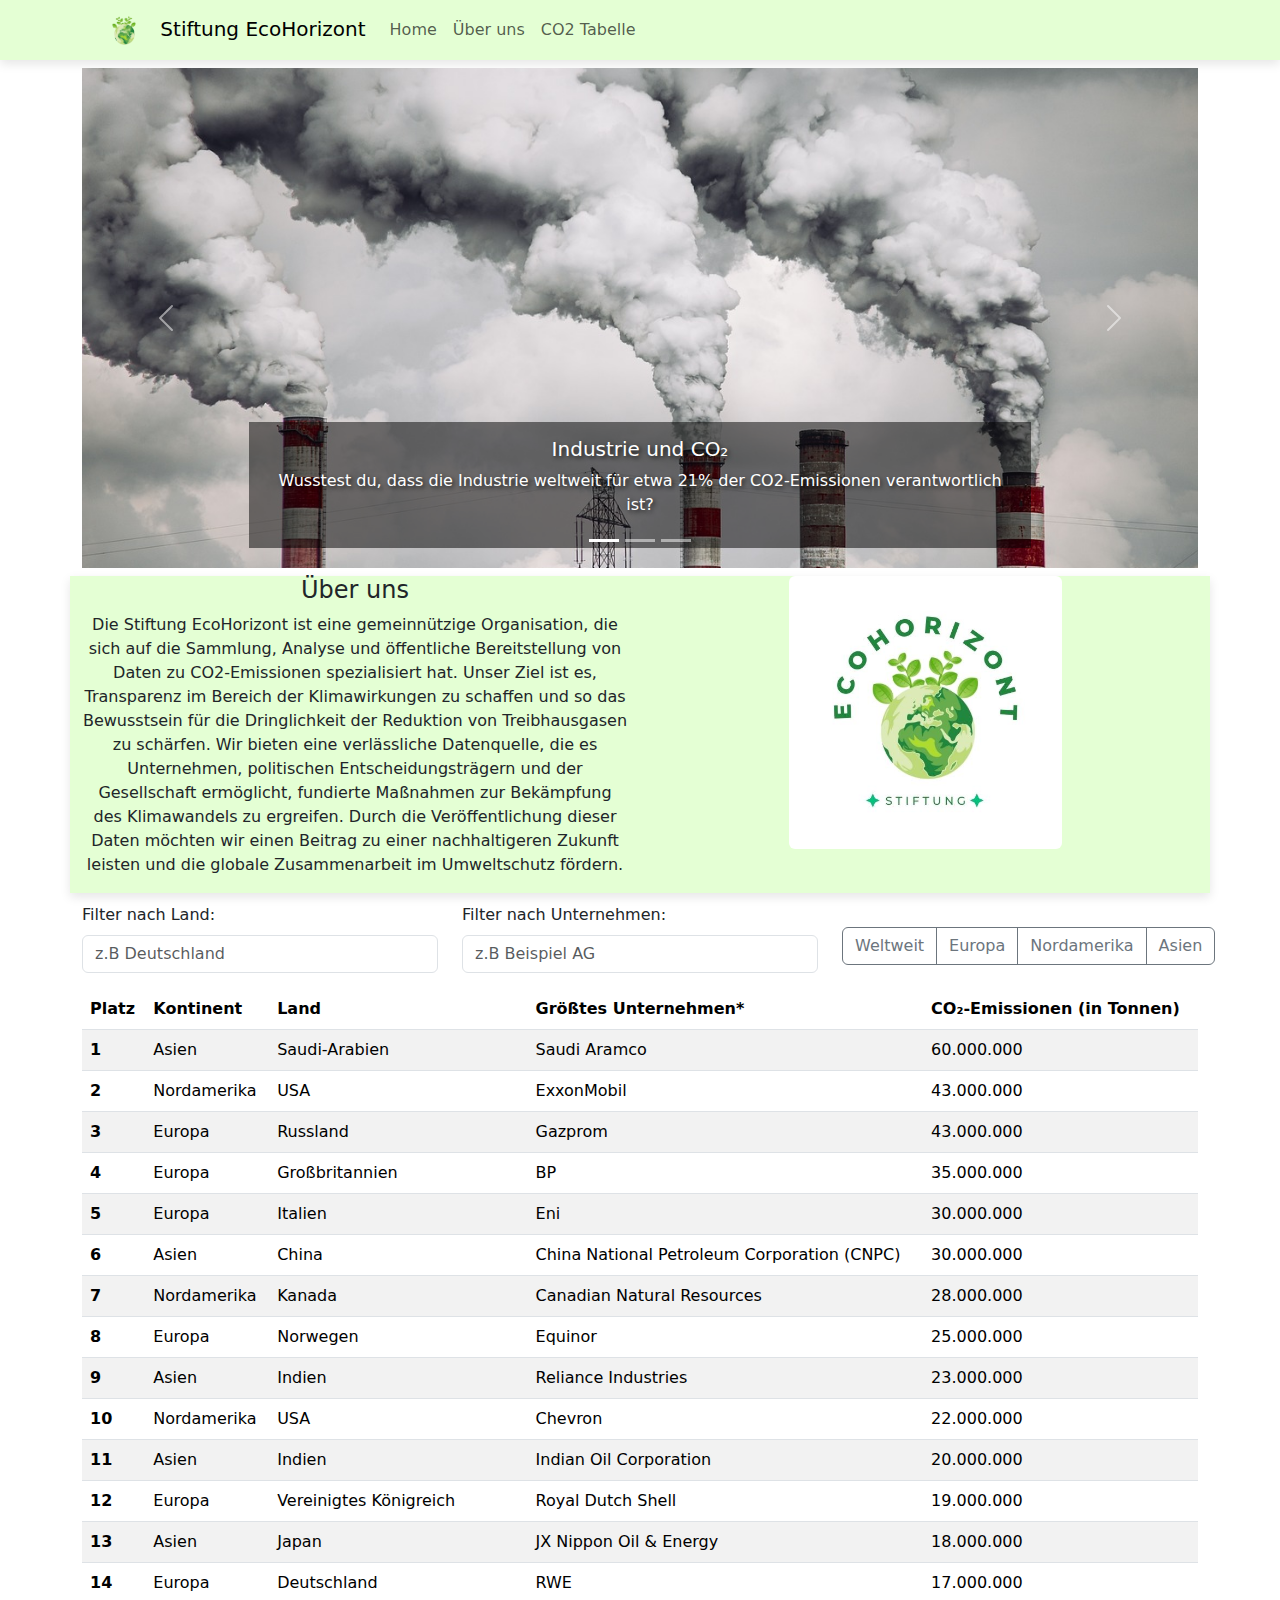
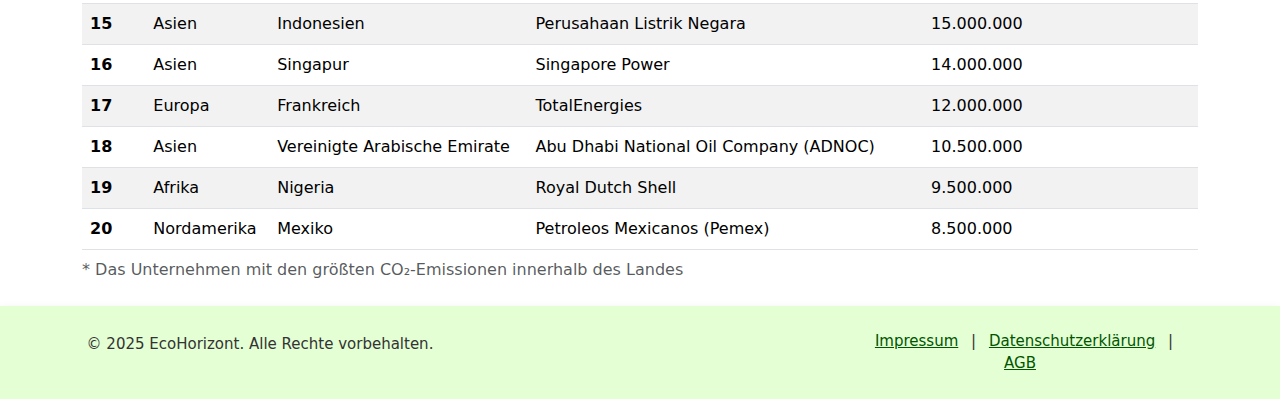
<file: index.html>
<!DOCTYPE html>
<html lang="en" dir="ltr">

<head>
  <meta charset="UTF-8">
  <meta name="viewport" content="width=device-width, initial-scale=1.0">
  <title>EcoHorizont</title>
  <link rel="stylesheet" href="https://cdn.jsdelivr.net/npm/bootstrap@5.3.0/dist/css/bootstrap.min.css">
  <link rel="stylesheet" href="styles.css">
</head>

<body>
  <!-- Navbar -->
  <div id="Header" class="container-fluid">
    <div class="container">
      <nav class="navbar navbar-expand-lg bg-body-tertiary py-0">
        <div class="container-fluid text-center">
          <a class="navbar-brand py-0">
            <img src="Logo2-removebg-preview.png" alt="Logo" width="60" height="60">
            Stiftung EcoHorizont
          </a>

          <button class="navbar-toggler" type="button" data-bs-toggle="collapse" data-bs-target="#navbarNav"
            aria-controls="navbarNav" aria-expanded="false" aria-label="Toggle navigation">
            <span class="navbar-toggler-icon"></span>
          </button>
          <div class="collapse navbar-collapse" id="navbarNav">
            <ul class="navbar-nav">
              <li class="nav-item">
                <a class="nav-link" href="index.html">Home</a>
              </li>
              <li class="nav-item">
                <a class="nav-link" href="#Textteil">Über uns</a>
              </li>
              <li class="nav-item">
                <a class="nav-link" href="#CO2-Tabelle">CO2 Tabelle</a>
              </li>
            </ul>
          </div>
        </div>
      </nav>
    </div>
  </div>

  <!-- Karusell -->
  <div class="container mt-2">
    <div id="carouselExampleCaptions" class="carousel slide">
      <div class="carousel-indicators">
        <button type="button" data-bs-target="#carouselExampleCaptions" data-bs-slide-to="0" class="active"
          aria-current="true" aria-label="Slide 1"></button>
        <button type="button" data-bs-target="#carouselExampleCaptions" data-bs-slide-to="1"
          aria-label="Slide 2"></button>
        <button type="button" data-bs-target="#carouselExampleCaptions" data-bs-slide-to="2"
          aria-label="Slide 3"></button>
      </div>
      <div class="carousel-inner">
        <div class="carousel-item active">
          <img src="industrie.jpg" class="d-block w-100 img-fluid" alt="Beschreibung">
          <div class="carousel-caption d-none d-md-block">
            <h5>Industrie und CO₂</h5>
            <p>Wusstest du, dass die Industrie weltweit für etwa 21% der CO2-Emissionen verantwortlich ist?</p>
          </div>
        </div>
        <div class="carousel-item">
          <img src="verkehr.jpg" class="d-block w-100 img-fluid" alt="Beschreibung">
          <div class="carousel-caption d-none d-md-block">
            <h5>Verkehr und CO₂</h5>
            <p>Fahrzeuge verursachen jährlich etwa 7 Gigatonnen CO2 – das sind fast 14% der globalen Emissionen.</p>
          </div>
        </div>
        <div class="carousel-item">
          <img src="wald.jpg" class="d-block w-100 img-fluid" alt="Beschreibung">
          <div class="carousel-caption d-none d-md-block">
            <h5>Waldverlust und CO₂</h5>
            <p>Abholzung setzt gespeichertes CO2 frei und macht 10% der weltweiten Emissionen aus.</p>
          </div>
        </div>
      </div>
      <button class="carousel-control-prev" type="button" data-bs-target="#carouselExampleCaptions"
        data-bs-slide="prev">
        <span class="carousel-control-prev-icon" aria-hidden="true"></span>
        <span class="visually-hidden">Previous</span>
      </button>
      <button class="carousel-control-next" type="button" data-bs-target="#carouselExampleCaptions"
        data-bs-slide="next">
        <span class="carousel-control-next-icon" aria-hidden="true"></span>
        <span class="visually-hidden">Next</span>
      </button>
    </div>
  </div>

  <!-- Textteil -->
  <div id="Textteil" class="container mt-2">

    <div class="row text-center">
      <div class="col-lg-6 col-12">
        <h4>Über uns</h4>

        <p> Die Stiftung EcoHorizont ist eine gemeinnützige Organisation, die sich auf die Sammlung, Analyse und
          öffentliche Bereitstellung von Daten zu CO2-Emissionen spezialisiert hat. Unser Ziel ist es, Transparenz im
          Bereich der Klimawirkungen zu schaffen und so das Bewusstsein für die Dringlichkeit der Reduktion von
          Treibhausgasen zu schärfen. Wir bieten eine verlässliche Datenquelle, die es Unternehmen, politischen
          Entscheidungsträgern und der Gesellschaft ermöglicht, fundierte Maßnahmen zur Bekämpfung des Klimawandels zu
          ergreifen. Durch die Veröffentlichung dieser Daten möchten wir einen Beitrag zu einer nachhaltigeren Zukunft
          leisten und die globale Zusammenarbeit im Umweltschutz fördern.</p>
      </div>
      <div class="col-lg-6 col-12">
        <img id="EcoHorizont" src="EcoHorizont.jpg" class="rounded float-center">
      </div>
    </div>
  </div>

  <!-- Filterleiste -->
  <div class="container" id="CO2-Tabelle">
    <div class="row align-items-center">
      <div class="col-12 col-xl-4">
        <div class="mb-3">
          <label for="inputLand" class="form-label">Filter nach Land:</label>
          <input id="inputLand" type="text" class="form-control" placeholder="z.B Deutschland">
        </div>
      </div>
      <div class="col-12 col-xl-4">
        <div class="mb-3">
          <label for="inputUntern" class="form-label">Filter nach Unternehmen:</label>
          <input id="inputUntern" type="text" class="form-control" placeholder="z.B Beispiel AG">
        </div>
      </div>
      <div class="col-12 col-xl-4">
        <div class="btn-group" role="group" aria-label="Region Auswahl">
          <button id="btnWeltweit" type="button" class="btn btn-outline-secondary">Weltweit</button>
          <button id="btnEuropa" type="button" class="btn btn-outline-secondary">Europa</button>
          <button id="btnNordamerika" type="button" class="btn btn-outline-secondary">Nordamerika</button>
          <button id="btnAsien" type="button" class="btn btn-outline-secondary">Asien</button>
        </div>
      </div>
    </div>
  </div>

  <!-- Tabelle -->
  <div class="container">
    <div class="table-responsive">
      <table class="table table-striped">
        <caption>* Das Unternehmen mit den größten CO₂-Emissionen innerhalb des Landes</caption>
        <thead>
          <tr>
            <th scope="col">Platz</th>
            <th scope="col">Kontinent</th>
            <th scope="col">Land</th>
            <th scope="col">Größtes Unternehmen*</th>
            <th scope="col">CO₂-Emissionen (in Tonnen)</th>
          </tr>
        </thead>
        <tbody>
          <tr>
            <th scope="row">1</th>
            <td>Asien</td>
            <td>Saudi-Arabien</td>
            <td>Saudi Aramco</td>
            <td>60.000.000</td>
          </tr>
          <tr>
            <th scope="row">2</th>
            <td>Nordamerika</td>
            <td>USA</td>
            <td>ExxonMobil</td>
            <td>43.000.000</td>
          </tr>
          <tr>
            <th scope="row">3</th>
            <td>Europa</td>
            <td>Russland</td>
            <td>Gazprom</td>
            <td>43.000.000</td>
          </tr>
          <tr>
            <th scope="row">4</th>
            <td>Europa</td>
            <td>Großbritannien</td>
            <td>BP</td>
            <td>35.000.000</td>
          </tr>
          <tr>
            <th scope="row">5</th>
            <td>Europa</td>
            <td>Italien</td>
            <td>Eni</td>
            <td>30.000.000</td>
          </tr>
          <tr>
            <th scope="row">6</th>
            <td>Asien</td>
            <td>China</td>
            <td>China National Petroleum Corporation (CNPC)</td>
            <td>30.000.000</td>
          </tr>
          <tr>
            <th scope="row">7</th>
            <td>Nordamerika</td>
            <td>Kanada</td>
            <td>Canadian Natural Resources</td>
            <td>28.000.000</td>
          </tr>
          <tr>
            <th scope="row">8</th>
            <td>Europa</td>
            <td>Norwegen</td>
            <td>Equinor</td>
            <td>25.000.000</td>
          </tr>
          <tr>
            <th scope="row">9</th>
            <td>Asien</td>
            <td>Indien</td>
            <td>Reliance Industries</td>
            <td>23.000.000</td>
          </tr>
          <tr>
            <th scope="row">10</th>
            <td>Nordamerika</td>
            <td>USA</td>
            <td>Chevron</td>
            <td>22.000.000</td>
          </tr>
          <tr>
            <th scope="row">11</th>
            <td>Asien</td>
            <td>Indien</td>
            <td>Indian Oil Corporation</td>
            <td>20.000.000</td>
          </tr>
          <tr>
            <th scope="row">12</th>
            <td>Europa</td>
            <td>Vereinigtes Königreich</td>
            <td>Royal Dutch Shell</td>
            <td>19.000.000</td>
          </tr>
          <tr>
            <th scope="row">13</th>
            <td>Asien</td>
            <td>Japan</td>
            <td>JX Nippon Oil & Energy</td>
            <td>18.000.000</td>
          </tr>
          <tr>
            <th scope="row">14</th>
            <td>Europa</td>
            <td>Deutschland</td>
            <td>RWE</td>
            <td>17.000.000</td>
          </tr>
          <tr>
            <th scope="row">15</th>
            <td>Asien</td>
            <td>Indonesien</td>
            <td>Perusahaan Listrik Negara</td>
            <td>15.000.000</td>
          </tr>
          <tr>
            <th scope="row">16</th>
            <td>Asien</td>
            <td>Singapur</td>
            <td>Singapore Power</td>
            <td>14.000.000</td>
          </tr>
          <tr>
            <th scope="row">17</th>
            <td>Europa</td>
            <td>Frankreich</td>
            <td>TotalEnergies</td>
            <td>12.000.000</td>
          </tr>
          <tr>
            <th scope="row">18</th>
            <td>Asien</td>
            <td>Vereinigte Arabische Emirate</td>
            <td>Abu Dhabi National Oil Company (ADNOC)</td>
            <td>10.500.000</td>
          </tr>
          <tr>
            <th scope="row">19</th>
            <td>Afrika</td>
            <td>Nigeria</td>
            <td>Royal Dutch Shell</td>
            <td>9.500.000</td>
          </tr>
          <tr>
            <th scope="row">20</th>
            <td>Nordamerika</td>
            <td>Mexiko</td>
            <td>Petroleos Mexicanos (Pemex)</td>
            <td>8.500.000</td>
          </tr>
        </tbody>
      </table>
    </div>
  </div>

  <!-- Footer -->
  <footer class="footer">
    <div class="container py-4">
      <div class="row align-items-center">
        <div class="col-md-4 text-md-left text-center mb-3 mb-md-0">
          <p>&copy; 2025 EcoHorizont. Alle Rechte vorbehalten.</p>
        </div>
        <div class="col-md-4 text-md-right text-center mb-3 mb-md-0">
          <a href="impressum.html" class="footer-link mx-2">Impressum</a>
          <span>|</span>
          <a href="datenschutz.html" class="footer-link mx-2">Datenschutzerklärung</a>
          <span>|</span>
          <a href="AGB.html" class="footer-link mx-2">AGB</a>
        </div>
      </div>
    </div>
  </footer>

  <script src="https://cdn.jsdelivr.net/npm/bootstrap@5.3.0/dist/js/bootstrap.bundle.min.js"></script>
  <script src="script.js"></script>
</body>

</html>
</file>
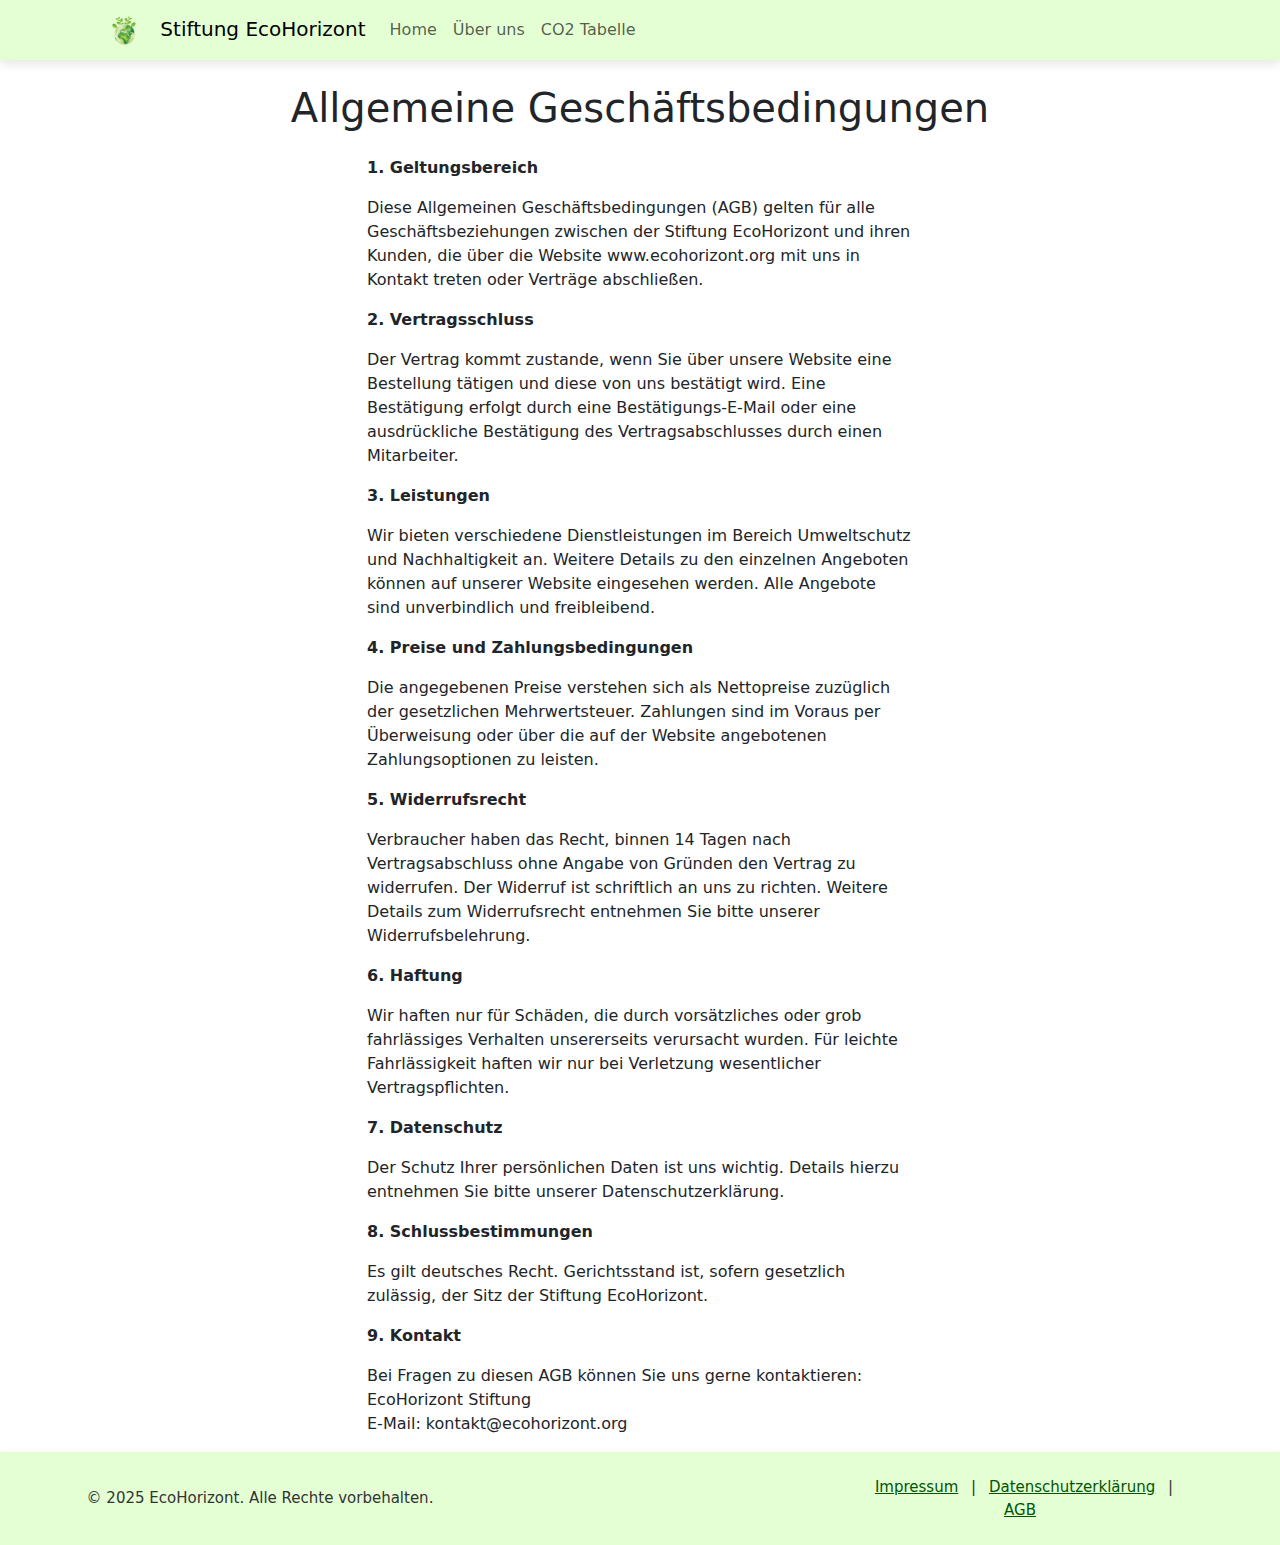
<file: AGB.html>
<!DOCTYPE html>
<html lang="en">

<head>
    <meta charset="UTF-8">
    <meta name="viewport" content="width=device-width, initial-scale=1.0">
    <title>Datenschutzerklärung - EcoHorizont</title>
    <link rel="stylesheet" href="https://cdn.jsdelivr.net/npm/bootstrap@5.3.0/dist/css/bootstrap.min.css">
    <link rel="stylesheet" href="styles.css">
</head>

<body>
    <div id="Header" class="container-fluid">
      <div class="container">
        <nav class="navbar navbar-expand-lg bg-body-tertiary py-0">
          <div class="container-fluid text-center">
            <a class="navbar-brand py-0">
              <img src="Logo2-removebg-preview.png" alt="Logo" width="60" height="60">
              Stiftung EcoHorizont
            </a>
  
            <!-- Toggle Button für Mobilgeräte -->
            <button class="navbar-toggler" type="button" data-bs-toggle="collapse" data-bs-target="#navbarNav"
              aria-controls="navbarNav" aria-expanded="false" aria-label="Toggle navigation">
              <span class="navbar-toggler-icon"></span>
            </button>
  
            <!-- Navigationsmenü -->
            <div class="collapse navbar-collapse" id="navbarNav">
              <ul class="navbar-nav">
                <li class="nav-item">
                    <a class="nav-link" href="index.html">Home</a>
                </li>
                <li class="nav-item">
                    <a class="nav-link" href="index.html#Textteil">Über uns</a>
                </li>
                <li class="nav-item">
                    <a class="nav-link" href="index.html#CO2-Tabelle">CO2 Tabelle</a>
                </li>
              </ul>
            </div>
          </div>
        </nav>
      </div>
    </div>

    <!-- AGB Inhalt -->
    <div class="container mt-4">
        <h1 class="text-center">Allgemeine Geschäftsbedingungen</h1>
        <div class="row mt-4">
            <div class="col-md-6 offset-md-3">
                <p><strong>1. Geltungsbereich</strong></p>
                <p>Diese Allgemeinen Geschäftsbedingungen (AGB) gelten für alle Geschäftsbeziehungen zwischen der Stiftung EcoHorizont und ihren Kunden, die über die Website www.ecohorizont.org mit uns in Kontakt treten oder Verträge abschließen.</p>

                <p><strong>2. Vertragsschluss</strong></p>
                <p>Der Vertrag kommt zustande, wenn Sie über unsere Website eine Bestellung tätigen und diese von uns bestätigt wird. Eine Bestätigung erfolgt durch eine Bestätigungs-E-Mail oder eine ausdrückliche Bestätigung des Vertragsabschlusses durch einen Mitarbeiter.</p>

                <p><strong>3. Leistungen</strong></p>
                <p>Wir bieten verschiedene Dienstleistungen im Bereich Umweltschutz und Nachhaltigkeit an. Weitere Details zu den einzelnen Angeboten können auf unserer Website eingesehen werden. Alle Angebote sind unverbindlich und freibleibend.</p>

                <p><strong>4. Preise und Zahlungsbedingungen</strong></p>
                <p>Die angegebenen Preise verstehen sich als Nettopreise zuzüglich der gesetzlichen Mehrwertsteuer. Zahlungen sind im Voraus per Überweisung oder über die auf der Website angebotenen Zahlungsoptionen zu leisten.</p>

                <p><strong>5. Widerrufsrecht</strong></p>
                <p>Verbraucher haben das Recht, binnen 14 Tagen nach Vertragsabschluss ohne Angabe von Gründen den Vertrag zu widerrufen. Der Widerruf ist schriftlich an uns zu richten. Weitere Details zum Widerrufsrecht entnehmen Sie bitte unserer Widerrufsbelehrung.</p>

                <p><strong>6. Haftung</strong></p>
                <p>Wir haften nur für Schäden, die durch vorsätzliches oder grob fahrlässiges Verhalten unsererseits verursacht wurden. Für leichte Fahrlässigkeit haften wir nur bei Verletzung wesentlicher Vertragspflichten.</p>

                <p><strong>7. Datenschutz</strong></p>
                <p>Der Schutz Ihrer persönlichen Daten ist uns wichtig. Details hierzu entnehmen Sie bitte unserer Datenschutzerklärung.</p>

                <p><strong>8. Schlussbestimmungen</strong></p>
                <p>Es gilt deutsches Recht. Gerichtsstand ist, sofern gesetzlich zulässig, der Sitz der Stiftung EcoHorizont.</p>

                <p><strong>9. Kontakt</strong></p>
                <p>Bei Fragen zu diesen AGB können Sie uns gerne kontaktieren:
                    <br> EcoHorizont Stiftung
                    <br> E-Mail: kontakt@ecohorizont.org
                </p>
            </div>
        </div>
    </div>

    <!-- Footer -->
    <footer class="footer">
        <div class="container py-4">
            <div class="row align-items-center">
                <div class="col-md-4 text-md-left text-center mb-3 mb-md-0">
                    <p class="mb-0">&copy; 2025 EcoHorizont. Alle Rechte vorbehalten.</p>
                </div>
                <div class="col-md-4 text-md-right text-center mb-3 mb-md-0">
                    <a href="impressum.html" class="footer-link mx-2">Impressum</a>
                    <span>|</span>
                    <a href="datenschutz.html" class="footer-link mx-2">Datenschutzerklärung</a>
                    <span>|</span>
                    <a href="agb.html" class="footer-link mx-2">AGB</a>
                </div>
            </div>
        </div>
    </footer>

    <script src="https://cdn.jsdelivr.net/npm/bootstrap@5.3.0/dist/js/bootstrap.bundle.min.js"></script>
</body>

</html>
</file>
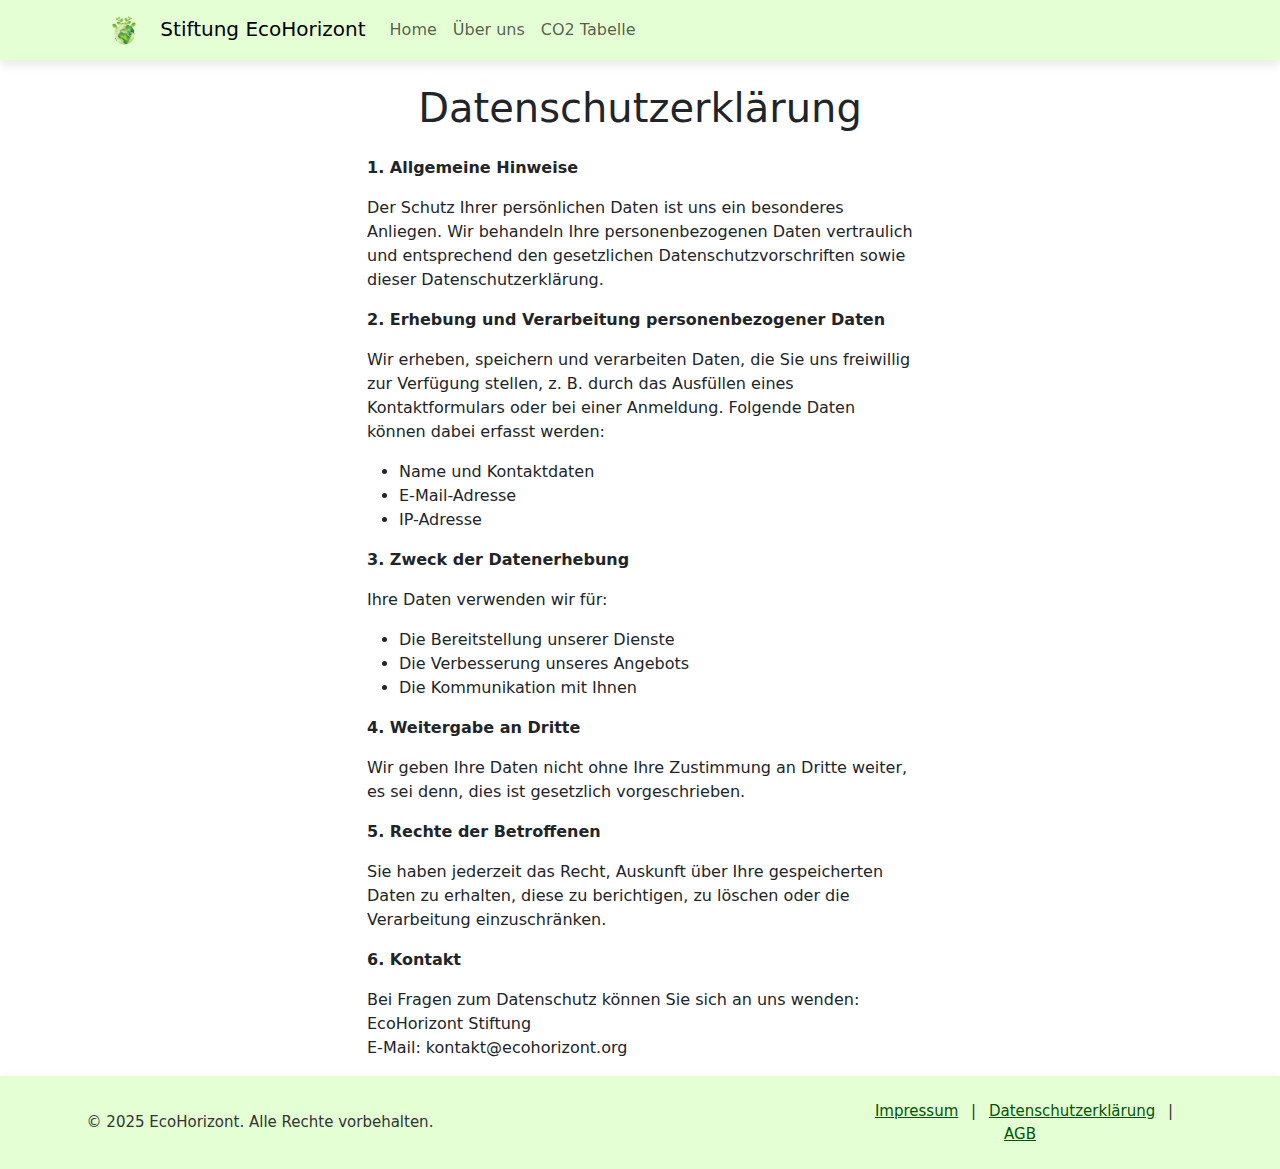
<file: Datenschutz.html>
<!DOCTYPE html>
<html lang="en">

<head>
    <meta charset="UTF-8">
    <meta name="viewport" content="width=device-width, initial-scale=1.0">
    <title>Datenschutzerklärung - EcoHorizont</title>
    <link rel="stylesheet" href="https://cdn.jsdelivr.net/npm/bootstrap@5.3.0/dist/css/bootstrap.min.css">
    <link rel="stylesheet" href="styles.css">
</head>

<body>
    <div id="Header" class="container-fluid">
      <div class="container">
        <nav class="navbar navbar-expand-lg bg-body-tertiary py-0">
          <div class="container-fluid text-center">
            <a class="navbar-brand py-0">
              <img src="Logo2-removebg-preview.png" alt="Logo" width="60" height="60">
              Stiftung EcoHorizont
            </a>
  
            <!-- Toggle Button für Mobilgeräte -->
            <button class="navbar-toggler" type="button" data-bs-toggle="collapse" data-bs-target="#navbarNav"
              aria-controls="navbarNav" aria-expanded="false" aria-label="Toggle navigation">
              <span class="navbar-toggler-icon"></span>
            </button>
  
            <!-- Navigationsmenü -->
            <div class="collapse navbar-collapse" id="navbarNav">
              <ul class="navbar-nav">
                <li class="nav-item">
                    <a class="nav-link" href="index.html">Home</a>
                </li>
                <li class="nav-item">
                    <a class="nav-link" href="index.html#Textteil">Über uns</a>
                </li>
                <li class="nav-item">
                    <a class="nav-link" href="index.html#CO2-Tabelle">CO2 Tabelle</a>
                </li>
              </ul>
            </div>
          </div>
        </nav>
      </div>
    </div>

    <!-- Datenschutz Inhalt -->
    <div class="container mt-4">
        <h1 class="text-center">Datenschutzerklärung</h1>
        <div class="row mt-4">
            <div class="col-md-6 offset-md-3">
                <p><strong>1. Allgemeine Hinweise</strong></p>
                <p>Der Schutz Ihrer persönlichen Daten ist uns ein besonderes Anliegen. Wir behandeln Ihre personenbezogenen Daten vertraulich und entsprechend den gesetzlichen Datenschutzvorschriften sowie dieser Datenschutzerklärung.</p>

                <p><strong>2. Erhebung und Verarbeitung personenbezogener Daten</strong></p>
                <p>Wir erheben, speichern und verarbeiten Daten, die Sie uns freiwillig zur Verfügung stellen, z. B. durch das Ausfüllen eines Kontaktformulars oder bei einer Anmeldung. Folgende Daten können dabei erfasst werden:
                    <ul>
                        <li>Name und Kontaktdaten</li>
                        <li>E-Mail-Adresse</li>
                        <li>IP-Adresse</li>
                    </ul>
                </p>

                <p><strong>3. Zweck der Datenerhebung</strong></p>
                <p>Ihre Daten verwenden wir für:
                    <ul>
                        <li>Die Bereitstellung unserer Dienste</li>
                        <li>Die Verbesserung unseres Angebots</li>
                        <li>Die Kommunikation mit Ihnen</li>
                    </ul>
                </p>

                <p><strong>4. Weitergabe an Dritte</strong></p>
                <p>Wir geben Ihre Daten nicht ohne Ihre Zustimmung an Dritte weiter, es sei denn, dies ist gesetzlich vorgeschrieben.</p>

                <p><strong>5. Rechte der Betroffenen</strong></p>
                <p>Sie haben jederzeit das Recht, Auskunft über Ihre gespeicherten Daten zu erhalten, diese zu berichtigen, zu löschen oder die Verarbeitung einzuschränken.</p>

                <p><strong>6. Kontakt</strong></p>
                <p>Bei Fragen zum Datenschutz können Sie sich an uns wenden:
                    <br> EcoHorizont Stiftung
                    <br> E-Mail: kontakt@ecohorizont.org
                </p>
            </div>
        </div>
    </div>

    <!-- Footer -->
    <footer class="footer">
        <div class="container py-4">
            <div class="row align-items-center">
                <div class="col-md-4 text-md-left text-center mb-3 mb-md-0">
                    <p class="mb-0">&copy; 2025 EcoHorizont. Alle Rechte vorbehalten.</p>
                </div>
                <div class="col-md-4 text-md-right text-center mb-3 mb-md-0">
                    <a href="impressum.html" class="footer-link mx-2">Impressum</a>
                    <span>|</span>
                    <a href="datenschutz.html" class="footer-link mx-2">Datenschutzerklärung</a>
                    <span>|</span>
                    <a href="AGB.html" class="footer-link mx-2">AGB</a>
                </div>
            </div>
        </div>
    </footer>

    <script src="https://cdn.jsdelivr.net/npm/bootstrap@5.3.0/dist/js/bootstrap.bundle.min.js"></script>
</body>

</html>
</file>
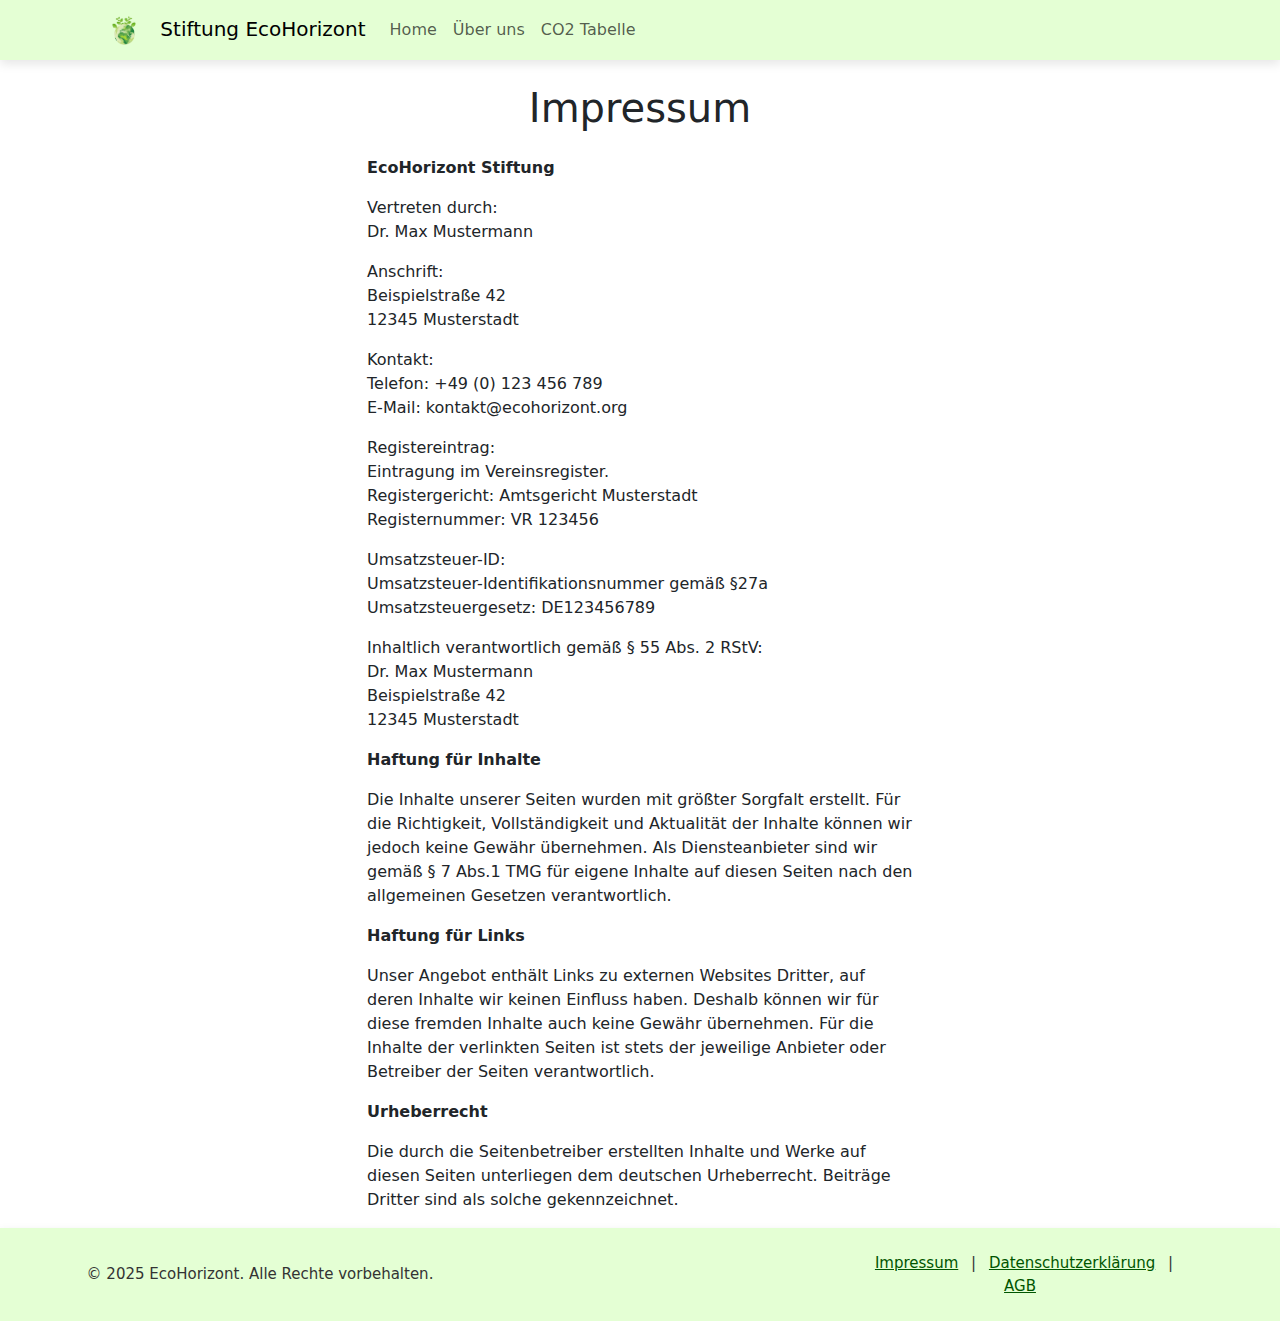
<file: impressum.html>
<!DOCTYPE html>
<html lang="en">

<head>
    <meta charset="UTF-8">
    <meta name="viewport" content="width=device-width, initial-scale=1.0">
    <title>Impressum - EcoHorizont</title>
    <link rel="stylesheet" href="https://cdn.jsdelivr.net/npm/bootstrap@5.3.0/dist/css/bootstrap.min.css">
    <link rel="stylesheet" href="styles.css">
</head>

<body>
    <!-- Header -->
    <div id="Header" class="container-fluid">
        <div class="container">
            <nav class="navbar navbar-expand-lg bg-body-tertiary py-0">
                <div class="container-fluid text-center">
                    <a class="navbar-brand py-0">
                        <img src="Logo2-removebg-preview.png" alt="Logo" width="60" height="60">
                        Stiftung EcoHorizont
                    </a>

                    <!-- Toggle Button für Mobilgeräte -->
                    <button class="navbar-toggler" type="button" data-bs-toggle="collapse" data-bs-target="#navbarNav"
                        aria-controls="navbarNav" aria-expanded="false" aria-label="Toggle navigation">
                        <span class="navbar-toggler-icon"></span>
                    </button>

                    <!-- Navigationsmenü -->
                    <div class="collapse navbar-collapse" id="navbarNav">
                        <ul class="navbar-nav">
                            <li class="nav-item">
                                <a class="nav-link" href="index.html">Home</a>
                            </li>
                            <li class="nav-item">
                                <a class="nav-link" href="index.html#Textteil">Über uns</a>
                            </li>
                            <li class="nav-item">
                                <a class="nav-link" href="index.html#CO2-Tabelle">CO2 Tabelle</a>
                            </li>
                        </ul>
                    </div>
                </div>
            </nav>
        </div>
    </div>

    <!-- Impressum Inhalt -->
    <div class="container mt-4">
        <h1 class="text-center">Impressum</h1>
        <div class="row mt-4">
            <div class="col-md-6 offset-md-3">
                <p><strong>EcoHorizont Stiftung</strong></p>
                <p>Vertreten durch: <br> Dr. Max Mustermann</p>
                <p>Anschrift:<br>Beispielstraße 42<br>12345 Musterstadt</p>
                <p>Kontakt:<br>Telefon: +49 (0) 123 456 789<br>E-Mail: kontakt@ecohorizont.org</p>
                <p>Registereintrag:<br>Eintragung im Vereinsregister.<br>Registergericht: Amtsgericht
                    Musterstadt<br>Registernummer: VR 123456</p>
                <p>Umsatzsteuer-ID:<br>Umsatzsteuer-Identifikationsnummer gemäß §27a Umsatzsteuergesetz: DE123456789</p>
                <p>Inhaltlich verantwortlich gemäß § 55 Abs. 2 RStV:<br>Dr. Max Mustermann<br>Beispielstraße 42<br>12345
                    Musterstadt</p>
                <p><strong>Haftung für Inhalte</strong></p>
                <p>Die Inhalte unserer Seiten wurden mit größter Sorgfalt erstellt. Für die Richtigkeit, Vollständigkeit
                    und Aktualität der Inhalte können wir jedoch keine Gewähr übernehmen. Als Diensteanbieter sind wir
                    gemäß § 7 Abs.1 TMG für eigene Inhalte auf diesen Seiten nach den allgemeinen Gesetzen
                    verantwortlich.</p>
                <p><strong>Haftung für Links</strong></p>
                <p>Unser Angebot enthält Links zu externen Websites Dritter, auf deren Inhalte wir keinen Einfluss
                    haben. Deshalb können wir für diese fremden Inhalte auch keine Gewähr übernehmen. Für die Inhalte
                    der verlinkten Seiten ist stets der jeweilige Anbieter oder Betreiber der Seiten verantwortlich.</p>
                <p><strong>Urheberrecht</strong></p>
                <p>Die durch die Seitenbetreiber erstellten Inhalte und Werke auf diesen Seiten unterliegen dem
                    deutschen Urheberrecht. Beiträge Dritter sind als solche gekennzeichnet.</p>
            </div>
        </div>
    </div>

    <!-- Footer -->
    <footer class="footer">
        <div class="container py-4">
            <div class="row align-items-center">
                <!-- Logo oder Name -->
                <div class="col-md-4 text-md-left text-center mb-3 mb-md-0">
                    <p class="mb-0">&copy; 2025 EcoHorizont. Alle Rechte vorbehalten.</p>
                </div>
                <!-- Navigation Links -->
                <div class="col-md-4 text-md-right text-center mb-3 mb-md-0">
                    <a href="impressum.html" class="footer-link mx-2">Impressum</a>
                    <span>|</span>
                    <a href="datenschutz.html" class="footer-link mx-2">Datenschutzerklärung</a>
                    <span>|</span>
                    <a href="AGB.html" class="footer-link mx-2">AGB</a>
                </div>
            </div>
        </div>
    </footer>

    <script src="https://cdn.jsdelivr.net/npm/bootstrap@5.3.0/dist/js/bootstrap.bundle.min.js"></script>
</body>

</html>
</file>
<file: styles.css>
body {
    background-color: #ffffff;
}

#Header {
    background-color: #e4ffd4;
    box-shadow: 0px 4px 10px rgba(0, 0, 0, 0.1);
}

.navbar {
    background-color: #e4ffd4 !important;
}

.carousel-item img {
    width: 100%;
    height: 500px;
    object-fit: cover;
}

.carousel-caption h5,
.carousel-caption p {
    text-shadow: 2px 2px 4px rgba(0, 0, 0, 0.7);

}

.carousel-caption {
    background: rgba(0, 0, 0, 0.5);
    padding: 15px;
}

#EcoHorizont {
    width: 50%;
}

#Textteil {
    background-color: #e4ffd4;
    box-shadow: 0px 4px 10px rgba(0, 0, 0, 0.1);
    text-align: justify;
    margin-bottom: 10px;
}

.table-responsive {
    overflow-x: auto;
}


.footer {
    background-color: #e4ffd4;
    box-shadow: 0px 4px 10px rgba(0, 0, 0, 0.1);
    font-size: 15px;
    color: #333;
}

.footer a {
    color: #005500;
}

.footer .row {
    display: flex;
    justify-content: space-between;
    align-items: center;
}

#navbarNav[dir="rtl"] .row {
    flex-direction: row-reverse;
}

#Textteil[dir="rtl"] .row {
    flex-direction: row-reverse;
}
</file>
